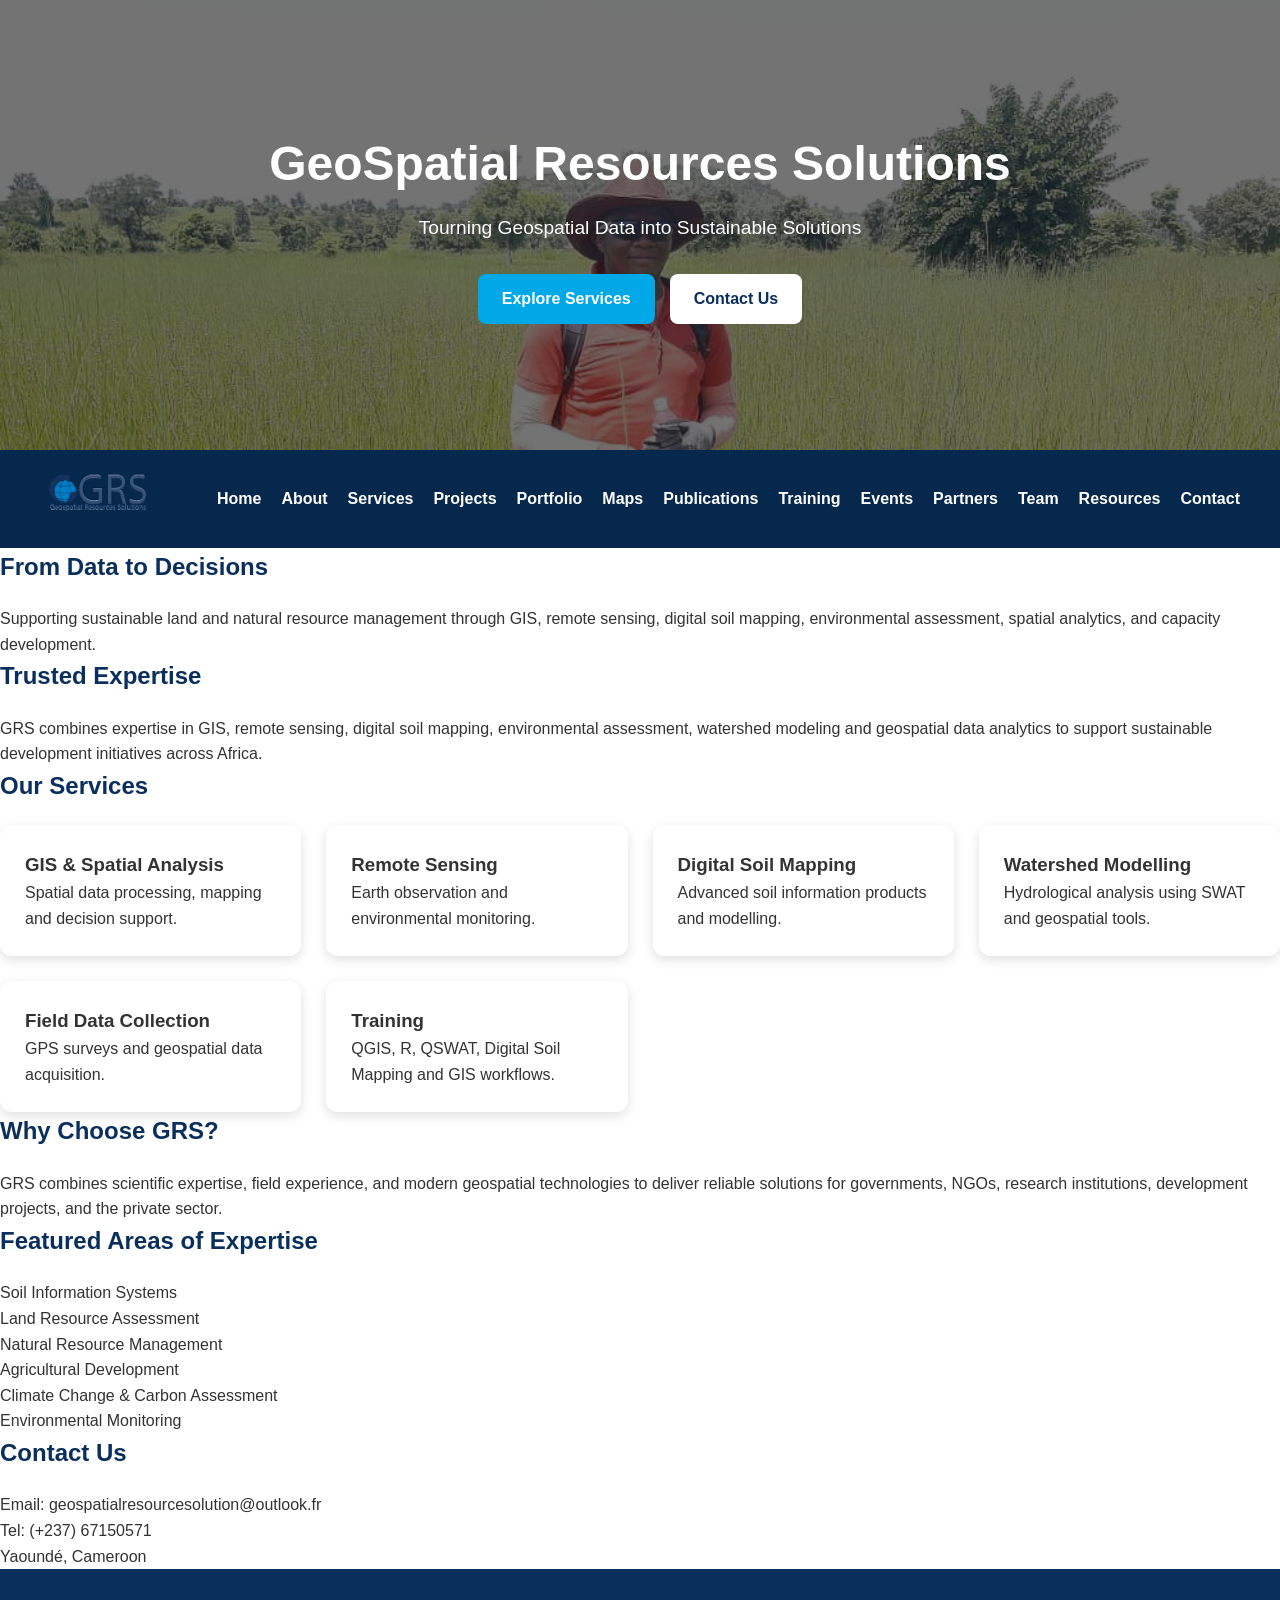
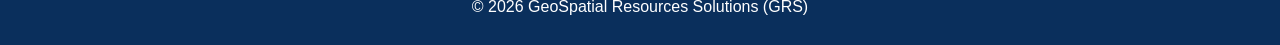
<file: index.html>
<!DOCTYPE html>
<html lang="en">

<head>
    <meta charset="UTF-8">
    <meta name="viewport" content="width=device-width, initial-scale=1.0">
    <title>GeoSpatial Resources Solutions (GRS)</title>

    <link rel="stylesheet" href="css/style.css">
</head>

<body>

    <!-- Header -->
 <header>

    <h1>GeoSpatial Resources Solutions</h1>

    <p class="hero-subtitle">
        Tourning Geospatial Data into Sustainable Solutions
    </p>

    <div class="hero-buttons">

        <a href="services.html" class="btn-primary">
            Explore Services
        </a>

        <a href="contact.html" class="btn-secondary">
            Contact Us
        </a>

    </div>

</header>  
   

    <!-- Navigation -->
<nav class="navbar">

    <div class="nav-logo">
        <img src="images/logo.png" alt="GRS Logo">
    </div>

    <div class="nav-links">

        <a href="index.html">Home</a>

        <a href="about.html">About</a>

        <a href="services.html">Services</a>

        <a href="projects.html">Projects</a>

        <a href="portfolio.html">Portfolio</a>

        <a href="maps.html">Maps</a>

        <a href="publications.html">Publications</a>

        <a href="training.html">Training</a>

        <a href="events.html">Events</a>

        <a href="partners.html">Partners</a>

        <a href="team.html">Team</a>

        <a href="resources.html">Resources</a>

        <a href="contact.html">Contact</a>

    </div>

</nav>

    <!-- Hero Section -->
    <section class="hero">
        <h2>From Data to Decisions</h2>

        <p>
            Supporting sustainable land and natural resource management through
            GIS, remote sensing, digital soil mapping, environmental assessment,
            spatial analytics, and capacity development.
        </p>
    </section>
<section>

<h2>Trusted Expertise</h2>

<p>

GRS combines expertise in GIS, remote sensing,
digital soil mapping, environmental assessment,
watershed modeling and geospatial data analytics
to support sustainable development initiatives
across Africa.

</p>

</section>
    <!-- Services -->
<section>

<h2>Our Services</h2>

<div class="services">

<div class="card">
<h3>GIS & Spatial Analysis</h3>
<p>Spatial data processing, mapping and decision support.</p>
</div>

<div class="card">
<h3>Remote Sensing</h3>
<p>Earth observation and environmental monitoring.</p>
</div>

<div class="card">
<h3>Digital Soil Mapping</h3>
<p>Advanced soil information products and modelling.</p>
</div>

<div class="card">
<h3>Watershed Modelling</h3>
<p>Hydrological analysis using SWAT and geospatial tools.</p>
</div>

<div class="card">
<h3>Field Data Collection</h3>
<p>GPS surveys and geospatial data acquisition.</p>
</div>

<div class="card">
<h3>Training</h3>
<p>QGIS, R, QSWAT, Digital Soil Mapping and GIS workflows.</p>
</div>

</div>

</section>

    <!-- Why Choose GRS -->
    <section>
        <h2>Why Choose GRS?</h2>

        <p>
            GRS combines scientific expertise, field experience, and modern
            geospatial technologies to deliver reliable solutions for governments,
            NGOs, research institutions, development projects, and the private sector.
        </p>
    </section>

    <!-- Projects -->
    <section>
        <h2>Featured Areas of Expertise</h2>

        <ul>
            <li>Soil Information Systems</li>
            <li>Land Resource Assessment</li>
            <li>Natural Resource Management</li>
            <li>Agricultural Development</li>
            <li>Climate Change & Carbon Assessment</li>
            <li>Environmental Monitoring</li>
        </ul>
    </section>

    <!-- Contact -->
    <section>
        <h2>Contact Us</h2>

        <p>Email: geospatialresourcesolution@outlook.fr</p>
        <p>Tel: (+237) 67150571</p>
        <p>Yaoundé, Cameroon</p>
    </section>

    <footer>
        <p>© 2026 GeoSpatial Resources Solutions (GRS)</p>
    </footer>

    <script src="js/main.js"></script>

</body>

</html>
</file>
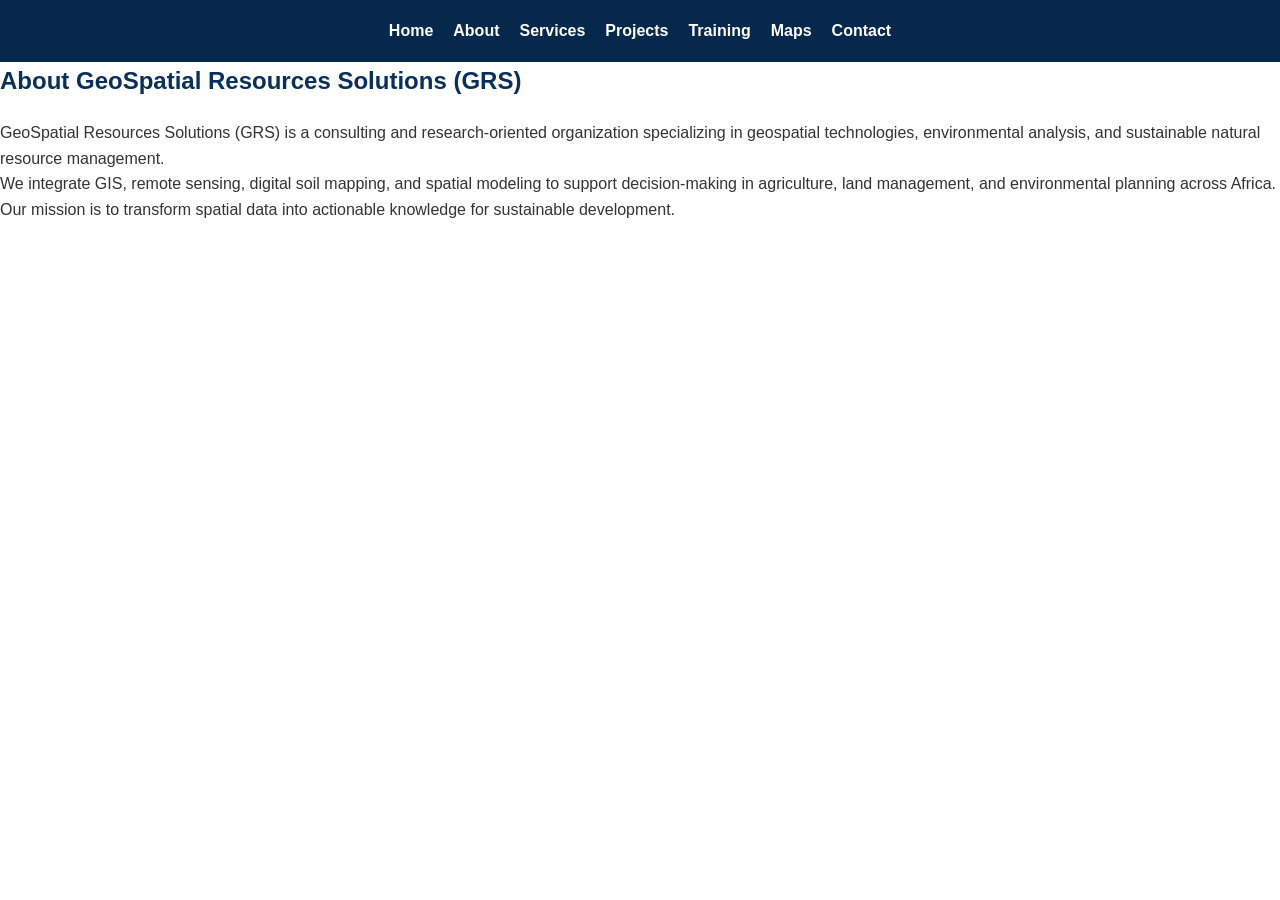
<file: about.html>
<!DOCTYPE html>
<html lang="en">

<head>
    <meta charset="UTF-8">
    <title>About - GRS</title>
    <link rel="stylesheet" href="css/style.css">
</head>

<body>

<nav>

    <a href="index.html">Home</a>

    <a href="about.html">About</a>

    <a href="services.html">Services</a>

    <a href="projects.html">Projects</a>

    <a href="training.html">Training</a>

    <a href="maps.html">Maps</a>

    <a href="contact.html">Contact</a>

</nav>
<section>
    <h2>About GeoSpatial Resources Solutions (GRS)</h2>

    <p>
        GeoSpatial Resources Solutions (GRS) is a consulting and research-oriented organization
        specializing in geospatial technologies, environmental analysis, and sustainable natural resource management.
    </p>

    <p>
        We integrate GIS, remote sensing, digital soil mapping, and spatial modeling to support
        decision-making in agriculture, land management, and environmental planning across Africa.
    </p>

    <p>
        Our mission is to transform spatial data into actionable knowledge for sustainable development.
    </p>
</section>

</body>
</html>
</file>
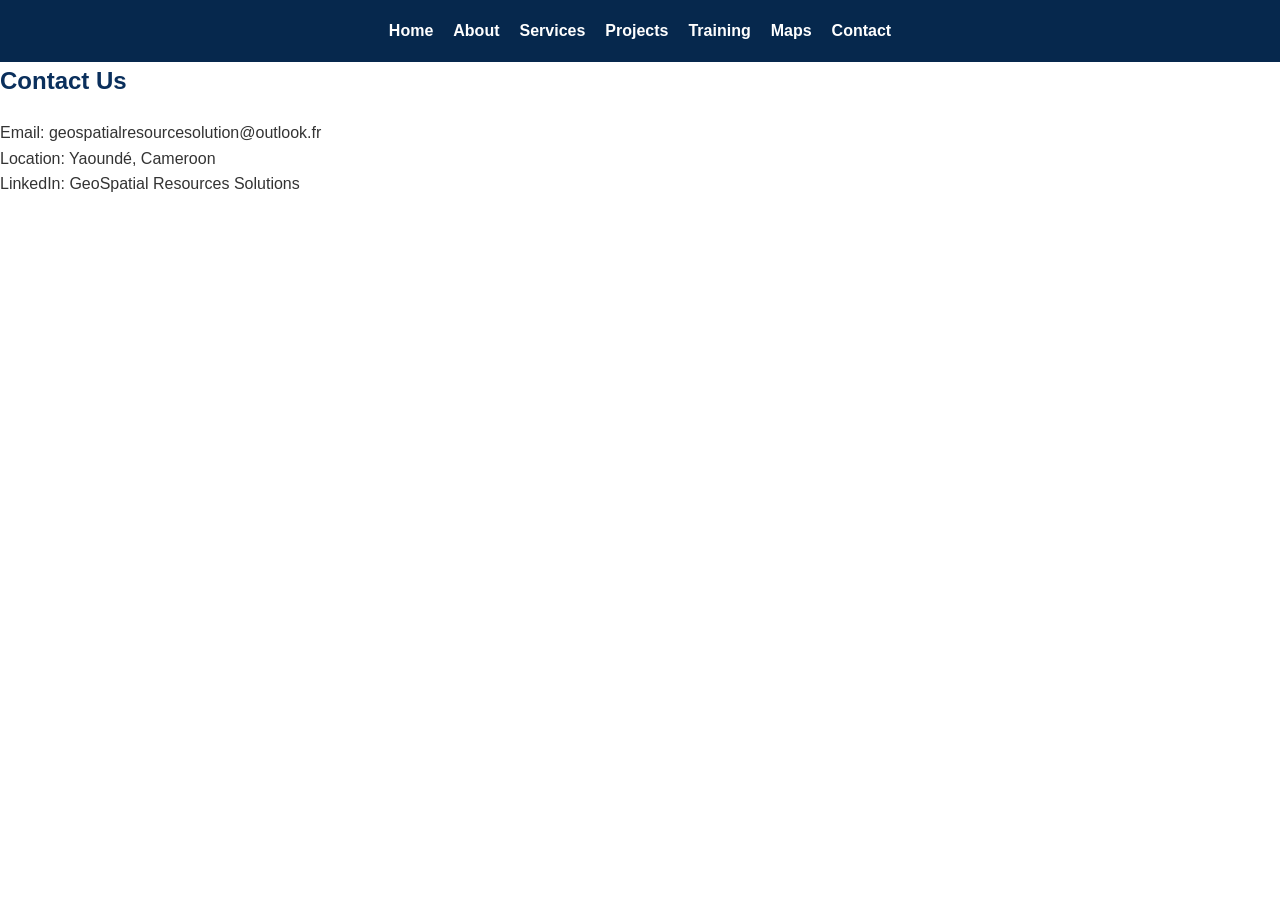
<file: contact.html>
<!DOCTYPE html>
<html lang="en">

<head>
    <meta charset="UTF-8">
    <title>Contact - GRS</title>
    <link rel="stylesheet" href="css/style.css">
</head>

<body>

<nav>

    <a href="index.html">Home</a>

    <a href="about.html">About</a>

    <a href="services.html">Services</a>

    <a href="projects.html">Projects</a>

    <a href="training.html">Training</a>

    <a href="maps.html">Maps</a>

    <a href="contact.html">Contact</a>

</nav>

<section>
    <h2>Contact Us</h2>

    <p>Email: geospatialresourcesolution@outlook.fr</p>
    <p>Location: Yaoundé, Cameroon</p>
    <p>LinkedIn: GeoSpatial Resources Solutions</p>
</section>

</body>
</html>
</file>
<file: css/style.css>
* {
    margin: 0;
    padding: 0;
    box-sizing: border-box;
}
body {
    font-family: "Segoe UI", Arial, sans-serif;
    line-height: 1.6;
    color: #333;
}
/* Header */
header {
    background-image: linear-gradient(rgba(0,0,0,0.55), rgba(0,0,0,0.55)),
                      url("../images/cover.jpeg");
    background-size: cover;
    background-position: center;
    height: 50vh;

    display: flex;
    flex-direction: column;
    justify-content: center;
    align-items: center;

    text-align: center;
    color: white;
}
/* Navigation */
nav {

    background: #06284d;

    display: flex;

    justify-content: center;

    gap: 20px;

    padding: 18px;
}
nav a {

    color: white;

    text-decoration: none;

    font-weight: 600;

    transition: 0.3s;
}
nav a:hover {

    color: #00a8e8;
}
h2 {
    color: #0a2f5c;
    margin-bottom: 20px;
}

/* Service cards */

.services {
    display: grid;
    grid-template-columns: repeat(auto-fit,minmax(250px,1fr));
    gap: 25px;
}

.card {
    background: white;
    padding: 25px;
    border-radius: 12px;
    box-shadow: 0 4px 12px rgba(0,0,0,0.12);
}

.card:hover {
    transform: translateY(-5px);
}

/* Footer */

footer {
    background: #0a2f5c;
    color: white;
    text-align: center;
    padding: 25px;
}
/* HERO */

.hero-logo {
    width: 130px;
    margin-bottom: 20px;
}

header h1 {
    font-size: 3rem;
    margin-bottom: 10px;
}

.hero-subtitle {
    font-size: 1.2rem;
    max-width: 800px;
    margin-bottom: 30px;
}

/* Buttons */

.hero-buttons {
    display: flex;
    gap: 15px;
}

.btn-primary,
.btn-secondary {

    padding: 12px 24px;
    border-radius: 8px;
    text-decoration: none;
    font-weight: bold;
}

.btn-primary {
    background: #00a8e8;
    color: white;
}

.btn-secondary {
    background: white;
    color: #0a2f5c;
}
/* NAVIGATION */

.navbar {

    background: #06284d;

    display: flex;

    justify-content: space-between;

    align-items: center;

    padding: 10px 40px;
}

.nav-logo img {

    height: 70px;
}

.nav-links {

    display: flex;

    gap: 20px;
}

.nav-links a {

    color: white;

    text-decoration: none;

    font-weight: 600;
}

.nav-links a:hover {

    color: #00a8e8;
}
.resource-grid {

display: grid;

grid-template-columns: repeat(auto-fit, minmax(300px, 1fr));

gap: 25px;

padding: 40px;
}

.resource-card {

background: white;

padding: 25px;

border-radius: 10px;

box-shadow: 0 2px 8px rgba(0,0,0,0.15);

transition: 0.3s;
}

.resource-card:hover {

transform: translateY(-5px);
}

.resource-card h2 {

color: #0a2f5c;
}
.resource-link {

    text-decoration: none;

    color: inherit;

}

.resource-link:hover {

    text-decoration: none;

}
.publication-card {

background: white;

padding: 20px;

margin-bottom: 20px;

border-radius: 10px;

box-shadow: 0 2px 8px rgba(0,0,0,0.15);

}

.publication-card h3 {

color: #0a2f5c;

margin-top: 0;

}

.publication-card:hover {

transform: translateY(-3px);

transition: 0.3s;

}
</file>
